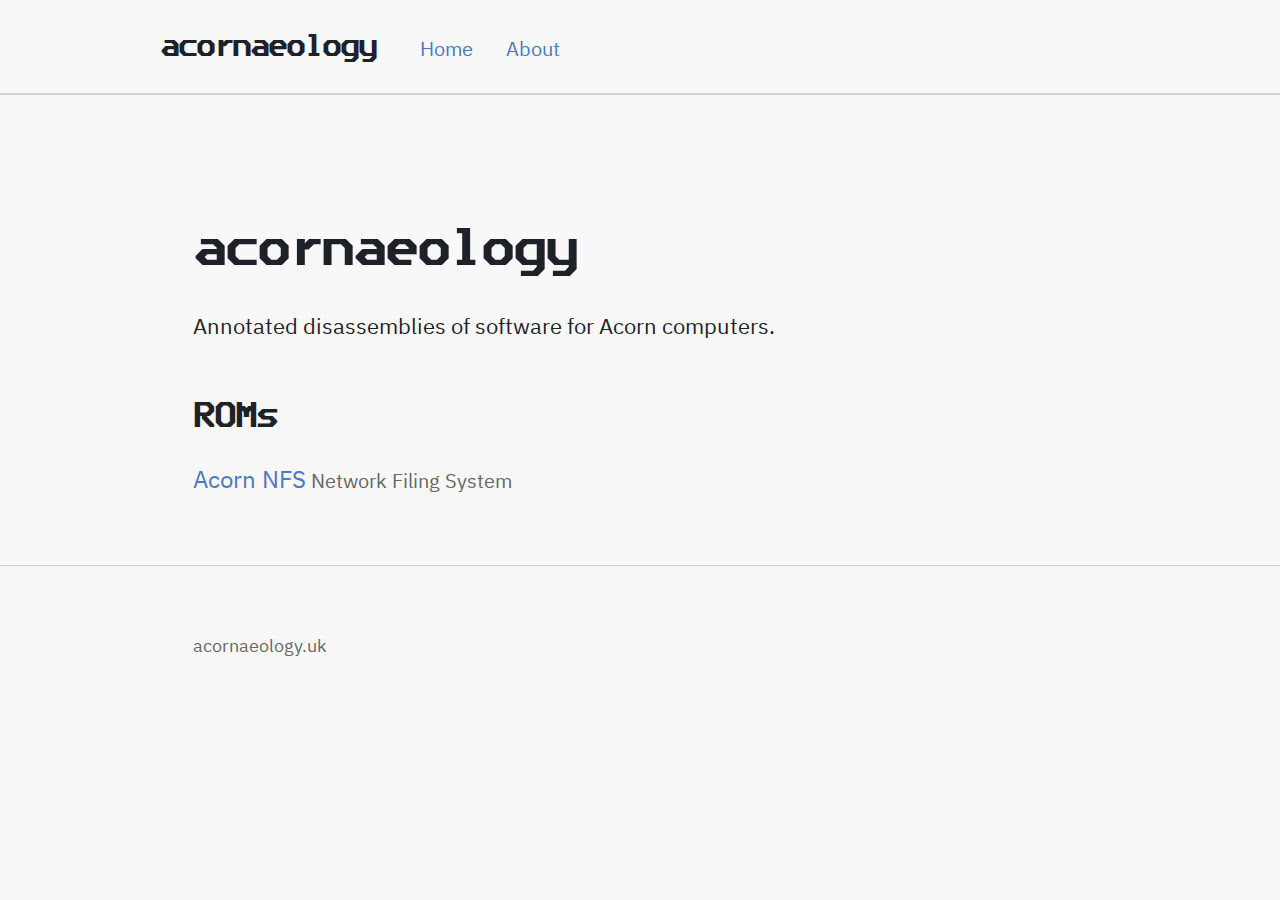
<file: output/index.html>
<!DOCTYPE html>
<html lang="en">
<head>
    <meta charset="utf-8">
    <meta name="viewport" content="width=device-width, initial-scale=1">
    <title>acornaeology — Acorn computer archaeology</title>
    <link rel="stylesheet" href="./css/style.css">
</head>
<body>
    <header class="site-header">
        <div class="container">
            <a href="./" class="site-title">acornaeology</a>
            <nav class="site-nav">
                <a href="./">Home</a>
                <a href="./about.html">About</a>
            </nav>
        </div>
    </header>

    <main class="container">
        
<h1>acornaeology</h1>
<p>Annotated disassemblies of software for Acorn computers.</p>

<h2>ROMs</h2>
<ul class="rom-list">
    <li>
        <a href="nfs/">Acorn NFS</a>
        <span class="version">Network Filing System</span>
    </li>
</ul>

    </main>

    <footer class="site-footer">
        <div class="container">
            acornaeology.uk
        </div>
    </footer>
</body>
</html>
</file>
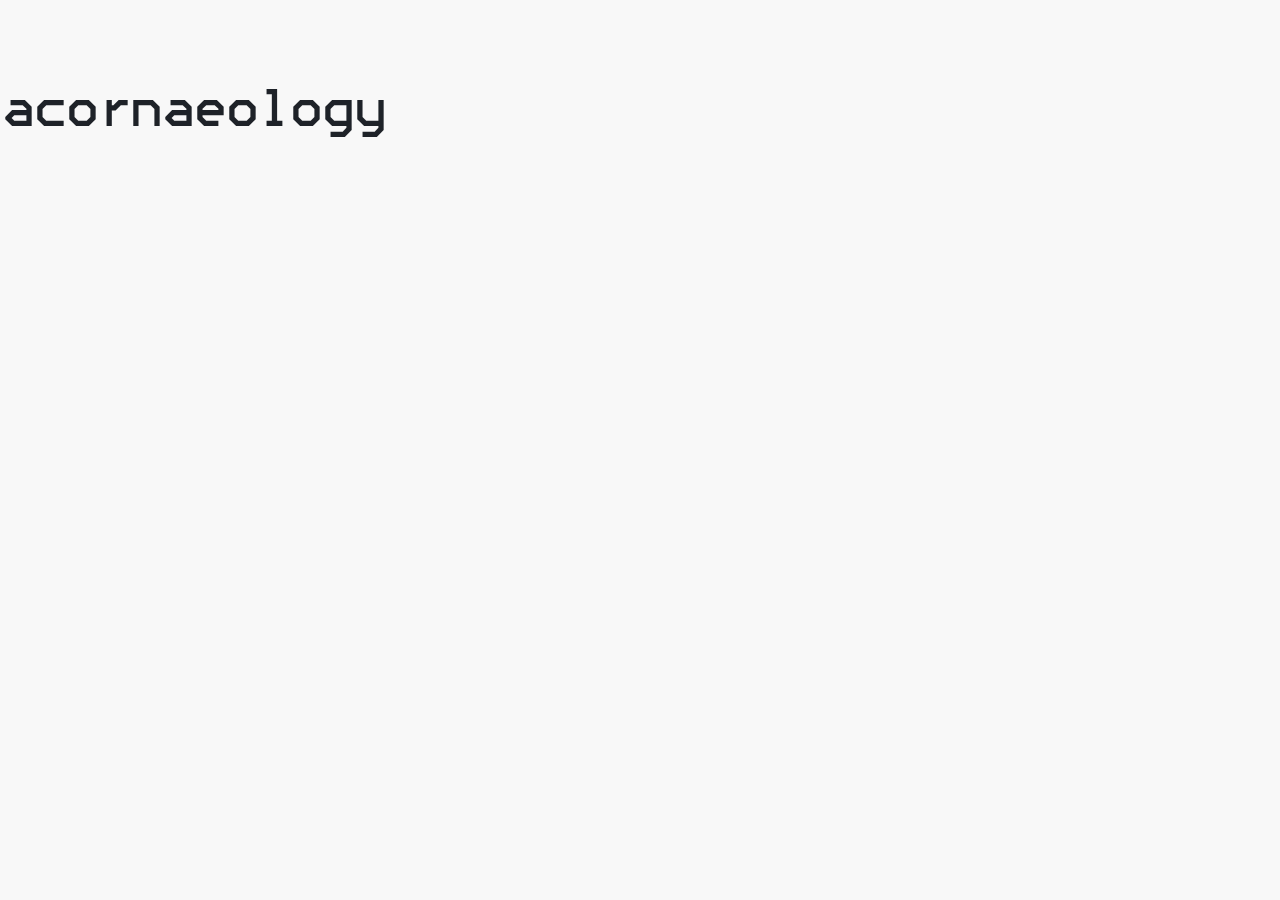
<file: site/index.html>
<!DOCTYPE html>
<html lang="en">
<head>
    <meta charset="utf-8">
    <meta name="viewport" content="width=device-width, initial-scale=1">
    <title>acornaeology</title>
    <link rel="stylesheet" href="css/style.css">
</head>
<body>
    <h1>acornaeology</h1>
</body>
</html>
</file>
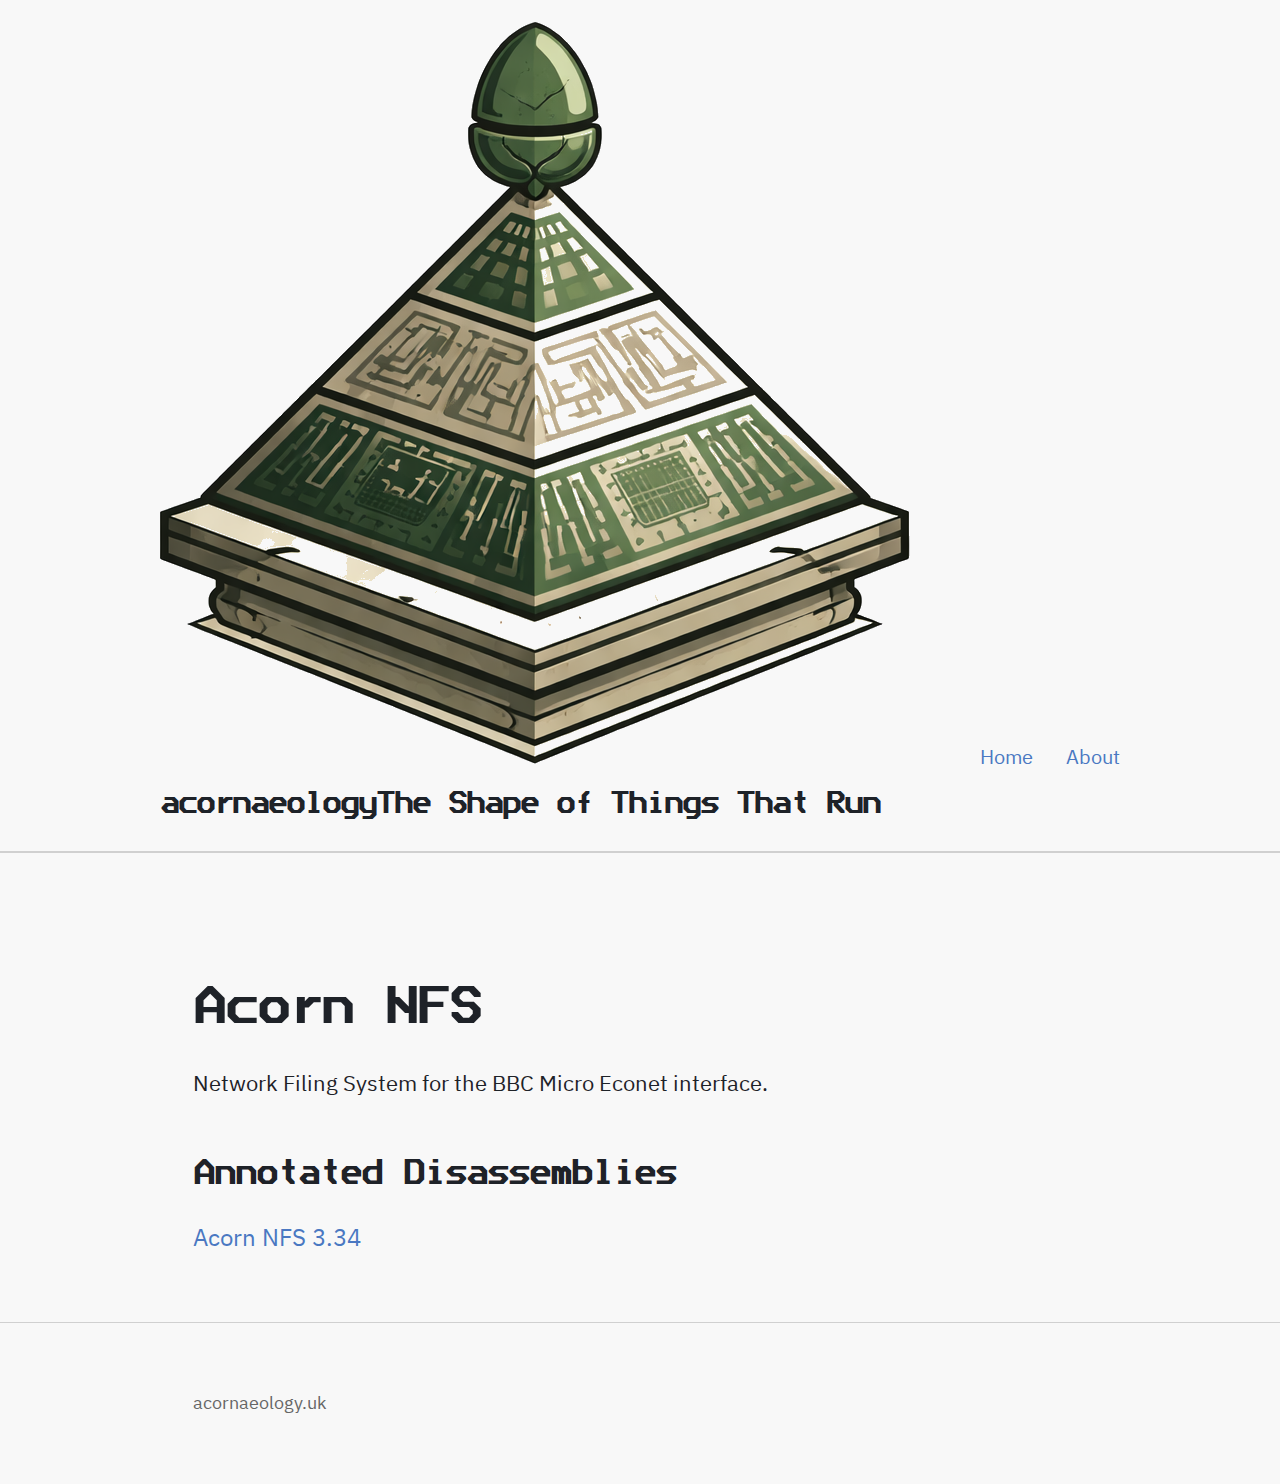
<file: output/acorn-nfs/index.html>
<!DOCTYPE html>
<html lang="en">
<head>
    <meta charset="utf-8">
    <meta name="viewport" content="width=device-width, initial-scale=1">
    <title>Acorn NFS — acornaeology</title>
    <meta name="description" content="Network Filing System for the BBC Micro Econet interface.">
    <meta property="og:title" content="Acorn NFS — acornaeology">
    <meta property="og:description" content="Network Filing System for the BBC Micro Econet interface.">
    <meta property="og:image" content="https://acornaeology.uk/images/logo.png">
    <meta property="og:url" content="https://acornaeology.uk/acorn-nfs/">
    <meta property="og:type" content="website">
    <meta property="og:site_name" content="acornaeology">
    <meta name="twitter:card" content="summary">
    <meta name="twitter:title" content="Acorn NFS — acornaeology">
    <meta name="twitter:description" content="Network Filing System for the BBC Micro Econet interface.">
    <meta name="twitter:image" content="https://acornaeology.uk/images/logo.png">
    <link rel="stylesheet" href="../css/style.css">
</head>
<body>
    <header class="site-header">
        <div class="container">
            <a href="../" class="site-title"><img src="../images/logo.png" alt="" class="site-logo"><span class="site-title-text">acornaeology<span class="site-tagline">The Shape of Things That Run</span></span></a>
            <nav class="site-nav">
                <a href="../">Home</a>
                <a href="../about.html">About</a>
            </nav>
        </div>
    </header>

    <main class="container">
        
<h1>Acorn NFS</h1>
<p>Network Filing System for the BBC Micro Econet interface.</p>

<h2>Annotated Disassemblies</h2>
<ul class="rom-list">

<li>
    <a href="3.34.html">Acorn NFS 3.34</a>
</li>

</ul>

    </main>

    <footer class="site-footer">
        <div class="container">
            acornaeology.uk
        </div>
    </footer>
</body>
</html>
</file>
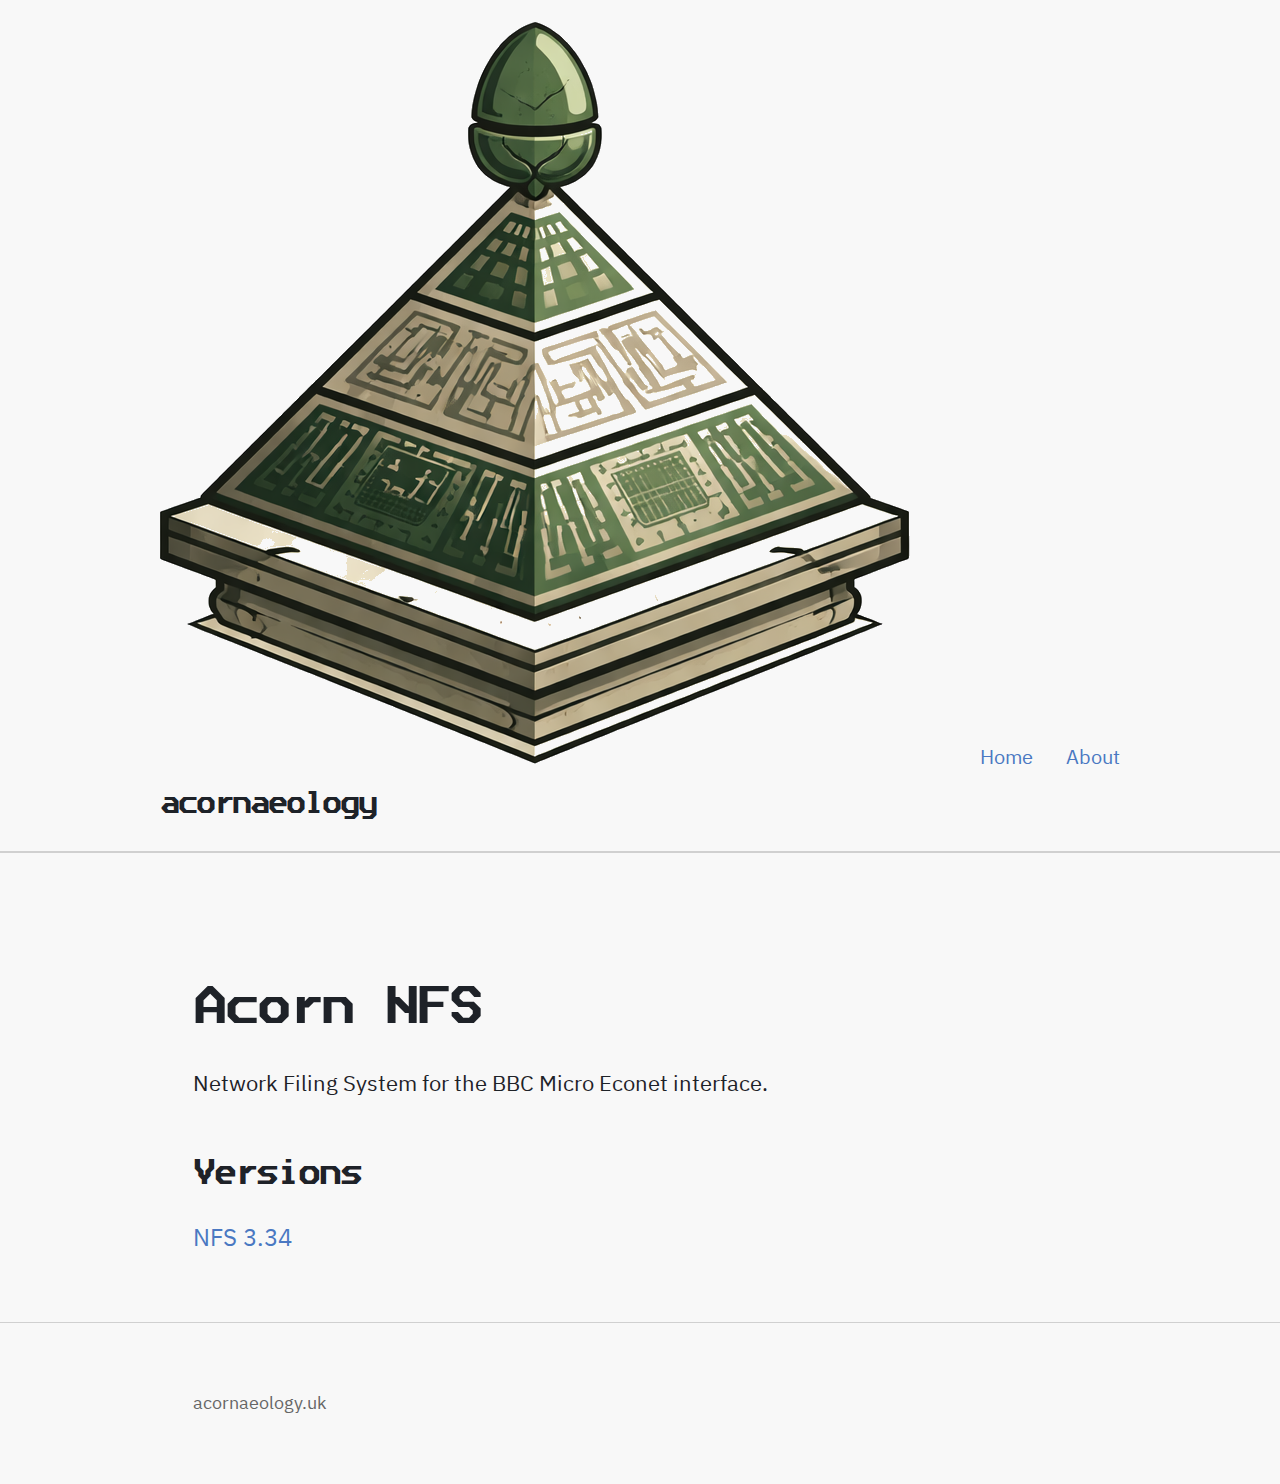
<file: output/nfs/index.html>
<!DOCTYPE html>
<html lang="en">
<head>
    <meta charset="utf-8">
    <meta name="viewport" content="width=device-width, initial-scale=1">
    <title>Acorn NFS — acornaeology</title>
    <link rel="stylesheet" href="../css/style.css">
</head>
<body>
    <header class="site-header">
        <div class="container">
            <a href="../" class="site-title"><img src="../images/logo.png" alt="" class="site-logo">acornaeology</a>
            <nav class="site-nav">
                <a href="../">Home</a>
                <a href="../about.html">About</a>
            </nav>
        </div>
    </header>

    <main class="container">
        
<h1>Acorn NFS</h1>
<p>Network Filing System for the BBC Micro Econet interface.</p>

<h2>Versions</h2>
<ul class="rom-list">

<li>
    <a href="3.34.html">NFS 3.34</a>
</li>

</ul>

    </main>

    <footer class="site-footer">
        <div class="container">
            acornaeology.uk
        </div>
    </footer>
</body>
</html>
</file>
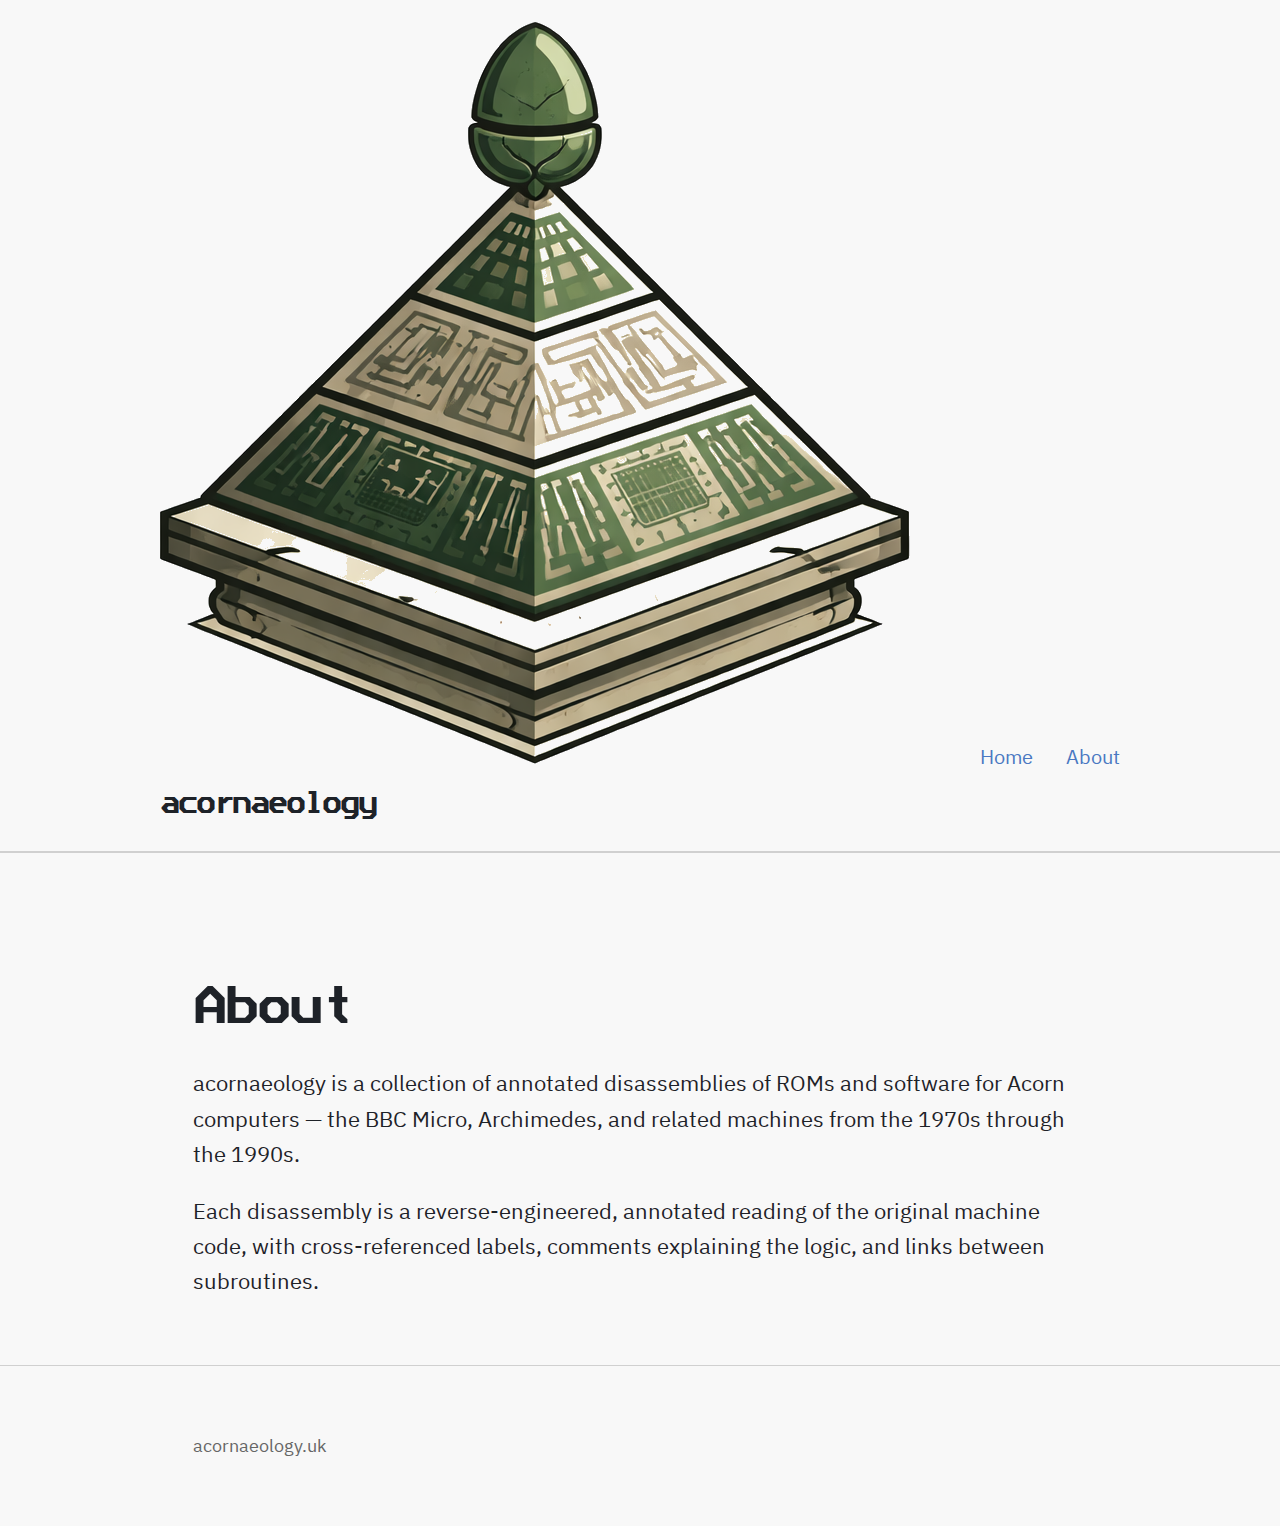
<file: output/about.html>
<!DOCTYPE html>
<html lang="en">
<head>
    <meta charset="utf-8">
    <meta name="viewport" content="width=device-width, initial-scale=1">
    <title>About — acornaeology</title>
    <link rel="stylesheet" href="./css/style.css">
</head>
<body>
    <header class="site-header">
        <div class="container">
            <a href="./" class="site-title"><img src="./images/logo.png" alt="" class="site-logo">acornaeology</a>
            <nav class="site-nav">
                <a href="./">Home</a>
                <a href="./about.html">About</a>
            </nav>
        </div>
    </header>

    <main class="container">
        
<h1>About</h1>
<p>acornaeology is a collection of annotated disassemblies of ROMs and
software for Acorn computers — the BBC Micro, Archimedes, and related
machines from the 1970s through the 1990s.</p>

<p>Each disassembly is a reverse-engineered, annotated reading of the
original machine code, with cross-referenced labels, comments explaining
the logic, and links between subroutines.</p>

    </main>

    <footer class="site-footer">
        <div class="container">
            acornaeology.uk
        </div>
    </footer>
</body>
</html>
</file>
<file: output/css/style.css>
/* acornaeology.uk */

@font-face {
    font-family: 'Bedstead';
    src: url('../fonts/bedstead.otf') format('opentype');
    font-weight: normal;
    font-style: normal;
    font-display: swap;
}

@font-face {
    font-family: 'Bedstead';
    src: url('../fonts/bedstead-bold.otf') format('opentype');
    font-weight: bold;
    font-style: normal;
    font-display: swap;
}

@font-face {
    font-family: 'IBM Plex Sans';
    src: url('../fonts/IBMPlexSans-Regular.woff2') format('woff2');
    font-weight: normal;
    font-style: normal;
    font-display: swap;
}

@font-face {
    font-family: 'IBM Plex Sans';
    src: url('../fonts/IBMPlexSans-Bold.woff2') format('woff2');
    font-weight: bold;
    font-style: normal;
    font-display: swap;
}

@font-face {
    font-family: 'IBM Plex Sans';
    src: url('../fonts/IBMPlexSans-Italic.woff2') format('woff2');
    font-weight: normal;
    font-style: italic;
    font-display: swap;
}

@font-face {
    font-family: 'IBM Plex Mono';
    src: url('../fonts/IBMPlexMono-Regular.woff2') format('woff2');
    font-weight: normal;
    font-style: normal;
    font-display: swap;
}

@font-face {
    font-family: 'IBM Plex Mono';
    src: url('../fonts/IBMPlexMono-Bold.woff2') format('woff2');
    font-weight: bold;
    font-style: normal;
    font-display: swap;
}

@font-face {
    font-family: 'IBM Plex Mono';
    src: url('../fonts/IBMPlexMono-Italic.woff2') format('woff2');
    font-weight: normal;
    font-style: italic;
    font-display: swap;
}

/* Light mode — "Retro Manual" */
:root {
    --bg: #F8F8F8;
    --text: #1E2228;
    --red: #C24B4B;
    --green: #4DAA4D;
    --blue: #4A78C2;
    --cyan: #3AA6A6;
    --magenta: #A84DA8;
    --yellow: #C7A645;
    --dim: #666666;
    --faint: #BBBBBB;
    --rule: #D0D0D0;
    --sidebar-bg: #F0F0F0;
    --link: #4A78C2;
    --link-visited: #A84DA8;
    --operand-link: #A84DA8;
}

/* Dark mode — "Soft Phosphor" */
@media (prefers-color-scheme: dark) {
    :root {
        --bg: #111214;
        --text: #E6E6E6;
        --red: #D65A5A;
        --green: #5FBF5F;
        --blue: #5F8FD6;
        --cyan: #4FBFBF;
        --magenta: #BF5FBF;
        --yellow: #D6B85A;
        --dim: #6A6A6A;
        --faint: #333338;
        --rule: #2A2A2E;
        --sidebar-bg: #1A1A1E;
        --link: #5F8FD6;
        --link-visited: #BF5FBF;
        --operand-link: #D6B85A;
    }
}

/* --- Reset & base --- */

html {
    font-size: 22px;
}

*, *::before, *::after {
    box-sizing: border-box;
}

body {
    font-family: 'IBM Plex Sans', sans-serif;
    font-size: 1rem;
    line-height: 1.6;
    background-color: var(--bg);
    color: var(--text);
    margin: 0;
    padding: 0;
}

/* --- Layout --- */

.container {
    max-width: 960px;
    margin: 0 auto;
    padding: 2rem 1.5rem;
}

/* Wider container for disassembly pages */
.page-disassembly .container {
    max-width: 1400px;
}

/* --- Disassembly two-column layout --- */

.disassembly-layout {
    display: flex;
    gap: 2rem;
    align-items: flex-start;
}

.subroutine-nav {
    position: sticky;
    top: 1rem;
    width: 240px;
    flex-shrink: 0;
    max-height: calc(100vh - 2rem);
    overflow-y: auto;
    font-size: 0.85rem;
    line-height: 1.4;
    background-color: var(--sidebar-bg);
    padding: 1rem;
    border-radius: 4px;
}

.subroutine-nav h2 {
    font-size: 1.1rem;
    margin-top: 0;
}

.subroutine-nav ul {
    list-style: none;
    padding: 0;
    margin: 0;
}

.subroutine-nav li {
    margin-bottom: 0.3em;
}

.subroutine-nav a:visited {
    color: var(--link);
}

.subroutine-nav .sub-title {
    display: block;
    color: var(--dim);
    font-size: 0.8rem;
}

.disassembly-layout .listing {
    flex: 1;
    min-width: 0;
}

@media (max-width: 900px) {
    .disassembly-layout {
        flex-direction: column;
    }

    .subroutine-nav {
        position: static;
        width: auto;
        max-height: none;
    }
}

/* --- Typography --- */

h1, h2, h3 {
    font-family: 'Bedstead', monospace;
    font-weight: bold;
    line-height: 1.2;
    margin-top: 1.5em;
    margin-bottom: 0.5em;
}

h1 { font-size: 2.4rem; }
h2 { font-size: 1.6rem; }
h3 { font-size: 1.2rem; }

p {
    margin: 0 0 1em 0;
}

a {
    color: var(--link);
    text-decoration: none;
}

a:visited {
    color: var(--link-visited);
}

a:hover {
    text-decoration: underline;
}

hr {
    border: none;
    border-top: 1px solid var(--rule);
    margin: 2rem 0;
}

/* --- Site header --- */

.site-header {
    border-bottom: 2px solid var(--rule);
    padding: 1rem 1.5rem;
}

.site-header .container {
    padding: 0;
    display: flex;
    align-items: baseline;
    gap: 2rem;
}

.site-title {
    font-family: 'Bedstead', monospace;
    font-size: 1.4rem;
    font-weight: bold;
    color: var(--text);
    text-decoration: none;
}

.site-title:visited {
    color: var(--text);
}

.site-nav {
    display: flex;
    gap: 1.5rem;
}

.site-nav a {
    font-size: 0.9rem;
}

/* --- Footer --- */

.site-footer {
    border-top: 1px solid var(--rule);
    padding: 1rem 1.5rem;
    font-size: 0.8rem;
    color: var(--dim);
}

/* --- Disassembly listings --- */

.listing {
    font-family: 'IBM Plex Mono', monospace;
    font-size: 18px;
    line-height: 1.4;
    overflow-x: auto;
    tab-size: 8;
}

.listing table {
    border-collapse: collapse;
    width: 100%;
}

.listing td {
    white-space: pre;
    vertical-align: top;
}

.listing tr:target td {
    background-color: var(--rule);
}

.listing tr[id] {
    scroll-margin-top: 40vh;
}

.listing .addr {
    color: var(--faint);
    user-select: none;
    padding-right: 1.5em;
    white-space: nowrap;
    text-align: right;
    vertical-align: top;
}

.listing .addr a {
    color: var(--faint);
    text-decoration: none;
}

.listing .addr a:hover {
    color: var(--dim);
}

.listing .label {
    color: var(--cyan);
    position: relative;
}

/* --- Come-from reference popups --- */

.listing .ref-badge {
    display: inline-block;
    margin-left: 0.5em;
    padding: 0 0.4em;
    font-family: 'IBM Plex Sans', sans-serif;
    font-size: 0.7em;
    line-height: 1.6;
    color: var(--dim);
    background: var(--sidebar-bg);
    border: 1px solid var(--rule);
    border-radius: 3px;
    cursor: pointer;
    vertical-align: middle;
}

.listing .ref-popup {
    display: none;
    position: absolute;
    left: 0;
    top: 100%;
    margin-top: 0.2em;
    padding: 0.4em 0;
    min-width: 12em;
    font-family: 'IBM Plex Mono', monospace;
    font-size: 0.85em;
    white-space: nowrap;
    background: var(--sidebar-bg);
    border: 1px solid var(--rule);
    border-radius: 4px;
    box-shadow: 0 2px 8px rgba(0, 0, 0, 0.25);
    z-index: 20;
}

.listing .ref-popup a {
    display: block;
    padding: 0.15em 0.75em;
    color: var(--text);
    text-decoration: none;
}

.listing .ref-popup a:visited {
    color: var(--text);
}

.listing .ref-popup a:hover {
    background: var(--rule);
}

.listing .label:hover .ref-popup {
    display: block;
}

.listing .opcode {
    color: var(--blue);
}

.listing .operand {
    color: var(--text);
}

.listing .operand a {
    color: var(--operand-link);
    text-decoration: none;
    border-bottom: 1px dotted var(--dim);
}

.listing .operand a:visited {
    color: var(--operand-link);
}

.listing .operand a:hover {
    border-bottom-style: solid;
}

.listing .operand .ext-label {
    color: var(--text);
}

.listing .comment {
    color: var(--green);
}

.listing .directive {
    color: var(--magenta);
}

.listing .string {
    color: var(--yellow);
}

/* --- Tooltips --- */

.listing [data-tip] {
    position: relative;
}

.listing .imm {
    cursor: help;
}

.listing [data-tip]::after {
    content: attr(data-tip);
    display: none;
    position: absolute;
    left: 0;
    top: 100%;
    margin-top: 0.3em;
    padding: 0.4em 0.6em;
    font-size: 1rem;
    white-space: nowrap;
    color: var(--text);
    background: var(--sidebar-bg);
    border: 1px solid var(--rule);
    border-radius: 4px;
    box-shadow: 0 2px 8px rgba(0, 0, 0, 0.25);
    z-index: 10;
    pointer-events: none;
}

.listing [data-tip]:hover::after {
    display: block;
}

.listing .hex {
    color: var(--dim);
    user-select: none;
    padding-left: 2em;
    white-space: nowrap;
    vertical-align: top;
}

/* --- Subroutine headers --- */

.sub-header {
    font-family: 'IBM Plex Sans', sans-serif;
    white-space: normal;
    word-wrap: break-word;
    overflow-wrap: break-word;
    max-width: 60ch;
    border-top: 2px solid var(--rule);
    padding: 1.5rem 0 1rem 0;
    margin: 1rem 0 0.5rem 0;
}

.sub-header h3 {
    font-family: 'Bedstead', monospace;
    font-size: 1.2rem;
    margin: 0 0 0.5rem 0;
    color: var(--cyan);
}

.sub-desc {
    font-size: 0.8rem;
    line-height: 1.5;
    color: var(--text);
}

.sub-desc p {
    margin: 0 0 0.5em 0;
}

.sub-desc pre.sub-detail {
    font-family: 'IBM Plex Mono', monospace;
    font-size: 0.75rem;
    line-height: 1.4;
    color: var(--dim);
    margin: 0 0 0.5em 0;
    padding: 0.5em 0.75em;
    background: var(--sidebar-bg);
    border-radius: 3px;
    overflow-x: auto;
    white-space: pre;
}

.sub-registers {
    margin-top: 0.5rem;
    font-size: 0.75rem;
}

.sub-registers table {
    border-collapse: collapse;
}

.sub-registers th {
    font-family: 'Bedstead', monospace;
    font-size: 0.85rem;
    font-weight: normal;
    color: var(--dim);
    text-align: left;
    vertical-align: top;
    padding: 0 0.75rem 0 0;
}

.sub-registers td:first-of-type {
    font-family: 'IBM Plex Mono', monospace;
    font-weight: bold;
    color: var(--blue);
    padding-right: 0.75rem;
    white-space: nowrap;
}

.sub-registers td:last-of-type {
    color: var(--dim);
}

/* --- Index cards --- */

.rom-list {
    list-style: none;
    padding: 0;
}

.rom-list li {
    margin-bottom: 1rem;
}

.rom-list a {
    font-size: 1.1rem;
}

.rom-list .version {
    color: var(--dim);
    font-size: 0.9rem;
}
</file>
<file: site/css/style.css>
/* acornaeology.uk */

@font-face {
    font-family: 'Bedstead';
    src: url('../fonts/bedstead.otf') format('opentype');
    font-weight: normal;
    font-style: normal;
    font-display: swap;
}

@font-face {
    font-family: 'IBM Plex Sans';
    src: url('../fonts/IBMPlexSans-Regular.woff2') format('woff2');
    font-weight: normal;
    font-style: normal;
    font-display: swap;
}

@font-face {
    font-family: 'IBM Plex Sans';
    src: url('../fonts/IBMPlexSans-Bold.woff2') format('woff2');
    font-weight: bold;
    font-style: normal;
    font-display: swap;
}

@font-face {
    font-family: 'IBM Plex Sans';
    src: url('../fonts/IBMPlexSans-Italic.woff2') format('woff2');
    font-weight: normal;
    font-style: italic;
    font-display: swap;
}

@font-face {
    font-family: 'IBM Plex Mono';
    src: url('../fonts/IBMPlexMono-Regular.woff2') format('woff2');
    font-weight: normal;
    font-style: normal;
    font-display: swap;
}

@font-face {
    font-family: 'IBM Plex Mono';
    src: url('../fonts/IBMPlexMono-Bold.woff2') format('woff2');
    font-weight: bold;
    font-style: normal;
    font-display: swap;
}

@font-face {
    font-family: 'IBM Plex Mono';
    src: url('../fonts/IBMPlexMono-Italic.woff2') format('woff2');
    font-weight: normal;
    font-style: italic;
    font-display: swap;
}

/* Light mode — "Retro Manual" */
:root {
    --bg: #F8F8F8;
    --text: #1E2228;
    --red: #C24B4B;
    --green: #4DAA4D;
    --blue: #4A78C2;
    --cyan: #3AA6A6;
    --magenta: #A84DA8;
    --yellow: #C7A645;
    --dim: #666666;
    --faint: #BBBBBB;
    --rule: #D0D0D0;
    --sidebar-bg: #F0F0F0;
    --link: #4A78C2;
    --link-visited: #A84DA8;
    --operand-link: #A84DA8;
}

/* Dark mode — "Soft Phosphor" */
@media (prefers-color-scheme: dark) {
    :root {
        --bg: #111214;
        --text: #E6E6E6;
        --red: #D65A5A;
        --green: #5FBF5F;
        --blue: #5F8FD6;
        --cyan: #4FBFBF;
        --magenta: #BF5FBF;
        --yellow: #D6B85A;
        --dim: #6A6A6A;
        --faint: #333338;
        --rule: #2A2A2E;
        --sidebar-bg: #1A1A1E;
        --link: #5F8FD6;
        --link-visited: #BF5FBF;
        --operand-link: #D6B85A;
    }
}

/* --- Reset & base --- */

html {
    font-size: 22px;
}

*, *::before, *::after {
    box-sizing: border-box;
}

body {
    font-family: 'IBM Plex Sans', sans-serif;
    font-size: 1rem;
    line-height: 1.6;
    background-color: var(--bg);
    color: var(--text);
    margin: 0;
    padding: 0;
    -webkit-text-size-adjust: 100%;
}

@media (max-width: 900px) {
    body {
        overflow-x: hidden;
    }
}

/* --- Layout --- */

.container {
    max-width: 960px;
    margin: 0 auto;
    padding: 2rem 1.5rem;
}

/* No width cap on disassembly pages — use the full viewport */
.page-disassembly .container {
    max-width: none;
}

/* --- Disassembly two-column layout --- */

.disassembly-layout {
    display: flex;
    gap: 2rem;
    align-items: flex-start;
}

.subroutine-nav {
    position: sticky;
    top: 1rem;
    width: 240px;
    flex-shrink: 0;
    max-height: calc(100vh - 2rem);
    overflow-y: auto;
    font-size: 0.85rem;
    line-height: 1.4;
    background-color: var(--sidebar-bg);
    padding: 1rem;
    border-radius: 4px;
}

.subroutine-nav summary {
    font-size: 1.1rem;
    font-weight: bold;
    margin-top: 0;
    list-style: none;
    pointer-events: none;
    cursor: default;
}

.subroutine-nav summary::marker,
.subroutine-nav summary::-webkit-details-marker {
    display: none;
}

.subroutine-nav details > ul {
    display: block;
}

/* Chrome 131+ hides <details> content via ::details-content pseudo */
.subroutine-nav details::details-content {
    content-visibility: visible;
    display: block;
}

.subroutine-nav ul {
    list-style: none;
    padding: 0;
    margin: 0;
}

.subroutine-nav li {
    margin-bottom: 0.3em;
}

.subroutine-nav a:visited {
    color: var(--link);
}

.subroutine-nav .sub-title {
    display: block;
    color: var(--dim);
    font-size: 0.8rem;
}

.disassembly-layout .listing {
    flex: 1;
    min-width: 0;
}

@media (max-width: 900px) {
    .disassembly-layout {
        flex-direction: column;
    }

    .subroutine-nav {
        position: static;
        width: auto;
        max-height: none;
    }

    .subroutine-nav summary {
        font-family: 'Bedstead', monospace;
        font-size: 1.1rem;
        font-weight: normal;
        cursor: pointer;
        padding: 0.3em 0;
        list-style: none;
        pointer-events: auto;
    }

    .subroutine-nav summary::marker,
    .subroutine-nav summary::-webkit-details-marker {
        display: none;
    }

    .subroutine-nav summary::before {
        content: "\25B6  ";
        font-size: 0.7em;
        vertical-align: middle;
    }

    .subroutine-nav details[open] > summary::before {
        content: "\25BC  ";
    }

    .subroutine-nav details > ul {
        display: none;
    }

    .subroutine-nav details[open] > ul {
        display: block;
    }

    .subroutine-nav details::details-content {
        content-visibility: hidden;
    }

    .subroutine-nav details[open]::details-content {
        content-visibility: visible;
        display: block;
    }
}

/* --- Typography --- */

h1, h2, h3 {
    font-family: 'Bedstead', monospace;
    font-weight: normal;
    line-height: 1.2;
    margin-top: 1.5em;
    margin-bottom: 0.5em;
}

h1 { font-size: 2.4rem; }
h2 { font-size: 1.6rem; }
h3 { font-size: 1.2rem; }

p {
    margin: 0 0 1em 0;
}

a {
    color: var(--link);
    text-decoration: none;
}

a:visited {
    color: var(--link-visited);
}

a:hover {
    text-decoration: underline;
}

.rom-links {
    font-size: 0.85rem;
    color: var(--dim);
    list-style: none;
    padding: 0;
    margin: 0.5rem 0;
}

.rom-links li {
    margin: 0.3rem 0;
}

.analysis-note {
    margin: 0.2rem 0 0.8rem 1.8rem;
    color: var(--dim);
}

.link-icon {
    width: 1.5em;
    height: 1.5em;
    vertical-align: -0.3em;
    margin-right: 0.3em;
}

hr {
    border: none;
    border-top: 1px solid var(--rule);
    margin: 2rem 0;
}

/* --- Site header --- */

.site-header {
    border-bottom: 2px solid var(--rule);
    padding: 1rem 1.5rem;
}

.site-header .container {
    padding: 0;
    display: flex;
    align-items: center;
    gap: 2rem;
}

.site-title {
    font-family: 'Bedstead', monospace;
    font-size: 1.4rem;
    font-weight: normal;
    color: var(--text);
    text-decoration: none;
    display: flex;
    align-items: center;
    gap: 0.4rem;
}

.site-logo {
    height: 5.5rem;
    width: auto;
}

.site-title:visited {
    color: var(--text);
}

.site-title-text {
    display: flex;
    flex-direction: column;
    align-items: center;
}

.site-tagline {
    font-family: 'IBM Plex Sans', sans-serif;
    font-size: 0.65rem;
    font-weight: normal;
    color: var(--dim);
}

.site-nav {
    display: flex;
    gap: 1.5rem;
}

.site-nav a {
    font-size: 0.9rem;
}

@media (max-width: 900px) {
    .site-header .container {
        flex-wrap: wrap;
    }
}

/* --- Footer --- */

.site-footer {
    border-top: 1px solid var(--rule);
    padding: 1rem 1.5rem;
    font-size: 0.8rem;
    color: var(--dim);
}

/* --- Disassembly listings --- */

.listing {
    font-family: 'IBM Plex Mono', monospace;
    font-size: 18px;
    line-height: 1.4;
    overflow-x: auto;
    tab-size: 8;
}

@media (min-width: 901px) {
    .listing {
        font-size: min(18px, calc((100vw - 3rem - 240px - 2rem) / 42.3));
    }
}

@media (max-width: 900px) {
    .listing {
        font-size: min(18px, calc((100vw - 3rem) / 42.3));
    }
}

.listing table {
    border-collapse: collapse;
    width: 100%;
}

.listing td {
    white-space: pre;
    vertical-align: top;
}

.listing tr:target td {
    background-color: var(--rule);
}

.listing tr[id] {
    scroll-margin-top: 40vh;
}

.listing .addr {
    width: 4ch;
    color: var(--faint);
    user-select: none;
    padding-right: 1.5em;
    white-space: nowrap;
    text-align: left;
    vertical-align: top;
    position: relative;
}

.listing .addr a {
    color: var(--faint);
    text-decoration: none;
}

.listing .addr a:hover {
    color: var(--dim);
    text-decoration: underline;
}

.listing .addr-header th {
    color: var(--dim);
    font-size: 0.75em;
    font-weight: normal;
    text-align: left;
    padding-right: 1.5em;
    padding-bottom: 0.3em;
    user-select: none;
}

.listing .runtime-addr {
    width: 4ch;
    color: var(--faint);
    user-select: none;
    padding-right: 1.5em;
    white-space: nowrap;
    text-align: left;
    vertical-align: top;
    position: relative;
}

.listing .runtime-addr a {
    color: var(--faint);
    text-decoration: none;
}

.listing .runtime-addr a:hover {
    color: var(--dim);
    text-decoration: underline;
}

.listing .copy-link {
    position: absolute;
    left: 6.9ch;
    top: 0.6em;
    width: 1.2em;
    height: 1.2em;
    padding: 0;
    border: none;
    background: none;
    cursor: pointer;
    color: var(--faint);
    line-height: 1;
}

.listing .copy-link:hover {
    color: var(--text);
}

.listing .copy-link svg {
    width: 100%;
    height: 100%;
    display: block;
}

.copy-toast {
    position: fixed;
    top: 1rem;
    left: 50%;
    transform: translateX(-50%);
    padding: 0.5em 1.2em;
    font-family: 'IBM Plex Sans', sans-serif;
    font-size: 0.85rem;
    color: var(--text);
    background: var(--sidebar-bg);
    border: 1px solid var(--rule);
    border-radius: 4px;
    box-shadow: 0 2px 8px rgba(0, 0, 0, 0.25);
    z-index: 100;
    opacity: 0;
    transition: opacity 0.3s;
    pointer-events: none;
}

.copy-toast.visible {
    opacity: 1;
}

.back-to-top {
    position: fixed;
    bottom: 2rem;
    right: 2rem;
    width: 2.5rem;
    height: 2.5rem;
    padding: 0;
    border: 1px solid var(--rule);
    border-radius: 50%;
    background: var(--sidebar-bg);
    color: var(--dim);
    cursor: pointer;
    box-shadow: 0 2px 8px rgba(0, 0, 0, 0.15);
    opacity: 0;
    pointer-events: none;
    transition: opacity 0.3s;
    z-index: 50;
}

.back-to-top.visible {
    opacity: 1;
    pointer-events: auto;
}

.back-to-top:hover {
    color: var(--text);
    border-color: var(--dim);
}

.back-to-top svg {
    width: 1.2rem;
    height: 1.2rem;
    display: block;
    margin: auto;
}

@media (max-width: 900px) {
    .back-to-top {
        bottom: 1rem;
        right: 1rem;
        width: 2.2rem;
        height: 2.2rem;
    }
}

.listing .label {
    color: var(--operand-link);
    font-weight: bold;
    position: relative;
}

/* --- Come-from reference popups --- */

.listing .ref-badge {
    display: inline-block;
    margin-left: 0.5em;
    padding: 0 0.4em;
    font-family: 'IBM Plex Sans', sans-serif;
    font-size: 0.7em;
    line-height: 1.6;
    color: var(--dim);
    background: var(--sidebar-bg);
    border: 1px solid var(--rule);
    border-radius: 3px;
    cursor: pointer;
    vertical-align: middle;
}

.listing .ref-popup {
    display: none;
    position: absolute;
    left: 0;
    top: 100%;
    padding: 0.4em 0;
    min-width: 12em;
    font-family: 'IBM Plex Mono', monospace;
    font-size: 0.85em;
    white-space: nowrap;
    background: var(--sidebar-bg);
    border: 1px solid var(--rule);
    border-radius: 4px;
    box-shadow: 0 2px 8px rgba(0, 0, 0, 0.25);
    z-index: 20;
}

.listing .ref-popup::before {
    content: "";
    position: absolute;
    left: 0;
    right: 0;
    top: -0.5em;
    height: 0.5em;
}

.listing .ref-popup a {
    display: block;
    padding: 0.15em 0.75em;
    color: var(--text);
    text-decoration: none;
}

.listing .ref-popup a:visited {
    color: var(--text);
}

.listing .ref-popup a:hover {
    background: var(--rule);
}

.listing .label:hover .ref-popup {
    display: block;
}

.listing .opcode {
    color: var(--blue);
}

.listing .operand {
    color: var(--text);
}

.listing .operand a {
    color: var(--operand-link);
    text-decoration: none;
    border-bottom: 1px dotted var(--dim);
}

.listing .operand a:visited {
    color: var(--operand-link);
}

.listing .operand a:hover {
    border-bottom-style: solid;
}

.listing .operand .ext-label {
    color: var(--text);
}

/* Cross-window links paint in cyan: the listing page uses them to
   reach the memory-map window (`.mm-link`), and the memory-map
   page uses them to reach the listing window (`.listing-link`).
   Same shape as a jump-label link (dotted underline, solid on
   hover), a distinct colour from jump-label references so readers
   can tell at a glance which links will surface the partner window
   when clicked. */
.listing .operand a.mm-link,
.listing .comment a.mm-link,
.memory-map a.listing-link {
    color: var(--cyan);
    text-decoration: none;
    border-bottom: 1px dotted var(--dim);
}

.listing .operand a.mm-link:visited,
.listing .comment a.mm-link:visited,
.memory-map a.listing-link:visited {
    color: var(--cyan);
}

.listing .operand a.mm-link:hover,
.listing .comment a.mm-link:hover,
.memory-map a.listing-link:hover {
    border-bottom-style: solid;
}

.listing .comment {
    color: var(--green);
}

.listing .comment a {
    color: var(--green);
    border-bottom: 1px dotted var(--dim);
    text-decoration: none;
}

.listing .comment a:visited {
    color: var(--green);
}

.listing .comment a:hover {
    border-bottom-style: solid;
}

.listing .fall-through {
    font-family: 'IBM Plex Sans', sans-serif;
    font-style: italic;
    color: var(--dim);
    font-size: 1.02em;
    display: inline-block;
    padding-top: 0.4em;
}

.listing .directive {
    color: var(--magenta);
}

.listing .string {
    color: var(--yellow);
}

/* --- Tooltips --- */

.listing [data-tip] {
    position: relative;
}

.listing .imm {
    cursor: help;
}

.listing [data-tip]::after {
    content: attr(data-tip);
    display: none;
    position: absolute;
    left: 0;
    top: 100%;
    margin-top: 0.3em;
    padding: 0.4em 0.6em;
    font-size: 1rem;
    white-space: nowrap;
    color: var(--text);
    background: var(--sidebar-bg);
    border: 1px solid var(--rule);
    border-radius: 4px;
    box-shadow: 0 2px 8px rgba(0, 0, 0, 0.25);
    z-index: 10;
    pointer-events: none;
}

.listing [data-tip]:hover::after {
    display: block;
}

/* --- Subroutine headers --- */

.sub-header {
    font-family: 'IBM Plex Sans', sans-serif;
    white-space: normal;
    word-wrap: break-word;
    overflow-wrap: break-word;
    max-width: 60ch;
    border-top: 2px solid var(--rule);
    padding: 1.5rem 0 1rem 0;
    margin: 1rem 0 0.5rem 0;
}

.sub-header h3 {
    font-family: 'Bedstead', monospace;
    font-size: 1.2rem;
    margin: 0 0 0.5rem 0;
    color: var(--cyan);
}

.sub-desc {
    font-size: 0.8rem;
    line-height: 1.5;
    color: var(--text);
}

.sub-desc p {
    margin: 0 0 0.5em 0;
}

.sub-desc pre.sub-detail {
    font-family: 'IBM Plex Mono', monospace;
    font-size: 0.75rem;
    line-height: 1.4;
    color: var(--dim);
    margin: 0 0 0.5em 0;
    padding: 0.5em 0.75em;
    background: var(--sidebar-bg);
    border-radius: 3px;
    overflow-x: auto;
    white-space: pre;
}

/* Markdown tables inside subroutine descriptions. Thin grey rules
   between columns and under the header; no outer border, no row
   separators -- subtle enough to stay out of the way but enough
   to anchor the eye in a wide dispatch/field table.
   Constrained to the same 60ch max as the surrounding prose, with
   per-cell wrapping so long "notes" columns don't blow the layout
   horizontally. */
.sub-desc table {
    border-collapse: collapse;
    margin: 0.5em 0 0.75em 0;
    font-size: 0.8rem;
    width: 100%;
    max-width: 100%;
    table-layout: auto;
}

.sub-desc th,
.sub-desc td {
    padding: 0.2em 0.7em;
    text-align: left;
    border-left: 1px solid var(--rule);
    vertical-align: top;
    /* Override `.listing td { white-space: pre }`, which otherwise
       propagates into these inner Markdown tables and prevents any
       cell from wrapping. */
    white-space: normal;
    overflow-wrap: break-word;
    word-wrap: break-word;
}

.sub-desc th:first-child,
.sub-desc td:first-child {
    border-left: none;
    padding-left: 0;
}

.sub-desc th {
    font-weight: bold;
    border-bottom: 1px solid var(--rule);
}

.sub-registers {
    margin-top: 0.5rem;
    font-size: 0.75rem;
}

.sub-registers table {
    border-collapse: collapse;
}

.sub-registers th {
    font-family: 'Bedstead', monospace;
    font-size: 0.85rem;
    font-weight: normal;
    color: var(--dim);
    text-align: left;
    vertical-align: top;
    padding: 0 0.75rem 0 0;
}

.sub-registers td:first-of-type {
    font-family: 'IBM Plex Mono', monospace;
    font-weight: bold;
    color: var(--blue);
    padding-right: 0.75rem;
    white-space: nowrap;
}

.sub-registers td:last-of-type {
    color: var(--dim);
}

@media (max-width: 900px) {
    .sub-header {
        max-width: calc(100vw - 3rem);
    }

    .sub-registers {
        max-width: calc(100vw - 3rem);
        overflow-x: auto;
    }
}

/* --- Version table --- */

.version-table {
    border-collapse: collapse;
    margin: 1rem 0;
}

.version-table th {
    text-align: left;
    padding: 0.4em 1.5em 0.4em 0;
    border-bottom: 2px solid var(--rule);
    font-size: 0.85rem;
    color: var(--dim);
}

.version-table td {
    padding: 0.5em 1.5em 0.5em 0;
    border-bottom: 1px solid var(--rule);
    vertical-align: top;
}


/* --- Doc pages --- */

.doc-back,
.version-back {
    font-size: 0.9rem;
    margin-bottom: 1.5rem;
}

.doc-back a,
.version-back a {
    color: var(--dim);
}

.doc-back a:hover,
.version-back a:hover {
    color: var(--link);
}

.updated-date {
    font-size: 0.75rem;
    color: var(--dim);
    margin: -0.3em 0 0.5em;
}

.doc-content {
    line-height: 1.7;
}

.doc-content h1 {
    display: none;
}

.doc-content h2 {
    margin-top: 2rem;
}

.doc-content h3 {
    margin-top: 1.5rem;
}

.doc-content table {
    border-collapse: collapse;
    margin: 1rem 0;
    font-size: 0.9rem;
}

.doc-content th,
.doc-content td {
    border: 1px solid var(--rule);
    padding: 0.4em 0.8em;
    text-align: left;
}

.doc-content th {
    background-color: var(--sidebar-bg);
    font-weight: bold;
}

.doc-content code {
    font-family: 'IBM Plex Mono', monospace;
    font-size: 0.85em;
    padding: 0.15em 0.3em;
    background-color: var(--sidebar-bg);
    border-radius: 3px;
}

.doc-content pre {
    font-family: 'IBM Plex Mono', monospace;
    font-size: 0.85rem;
    line-height: 1.4;
    padding: 1em;
    background-color: var(--sidebar-bg);
    border-radius: 4px;
    overflow-x: auto;
    margin: 1rem 0;
}

.doc-content pre code {
    padding: 0;
    background: none;
}

.doc-content ul,
.doc-content ol {
    padding-left: 1.5em;
    margin: 0.5em 0;
}

.doc-content li {
    margin-bottom: 0.3em;
}

/* --- Glossary page --- */

.glossary-preamble {
    margin-bottom: 1.5rem;
    line-height: 1.7;
}

.glossary-toc {
    margin: 1rem 0 2rem;
}

.glossary-toc ul {
    list-style: none;
    padding: 0;
    display: flex;
    flex-wrap: wrap;
    gap: 0.5em 1.5em;
}

.glossary-toc a {
    font-size: 0.9rem;
}

.glossary-list {
    margin: 0 0 2rem;
}

.glossary-entry {
    scroll-margin-top: 2rem;
}

.glossary-list dt {
    margin-top: 1.2rem;
    font-family: 'IBM Plex Mono', monospace;
    font-size: 1rem;
    line-height: 1.4;
}

.glossary-entry:first-child dt {
    margin-top: 0;
}

.glossary-term {
    font-weight: bold;
    color: var(--cyan);
}

.glossary-expansion {
    font-weight: normal;
    color: var(--dim);
    margin-left: 0.3em;
}

.glossary-list dd {
    margin: 0.3rem 0 0 0;
    font-size: 0.9rem;
    line-height: 1.6;
    color: var(--text);
    max-width: 60ch;
}

.glossary-extended {
    margin-top: 0.5rem;
    color: var(--dim);
}

.glossary-list dd code {
    font-family: 'IBM Plex Mono', monospace;
    font-size: 0.85em;
    padding: 0.15em 0.3em;
    background-color: var(--sidebar-bg);
    border-radius: 3px;
}

/* --- Glossary references in doc pages --- */

.glossary-ref {
    color: var(--link);
    text-decoration: none;
    border-bottom: 1px dotted var(--dim);
    position: relative;
}

.glossary-ref:visited {
    color: var(--link-visited);
}

.glossary-ref:hover {
    border-bottom-style: solid;
}

.glossary-ref[data-tip]::after {
    content: attr(data-tip);
    display: none;
    position: absolute;
    left: 0;
    top: 100%;
    margin-top: 0.3em;
    padding: 0.5em 0.75em;
    font-family: 'IBM Plex Sans', sans-serif;
    font-size: 0.85rem;
    font-weight: normal;
    line-height: 1.4;
    white-space: normal;
    width: 25em;
    color: var(--text);
    background: var(--sidebar-bg);
    border: 1px solid var(--rule);
    border-radius: 4px;
    box-shadow: 0 2px 8px rgba(0, 0, 0, 0.25);
    z-index: 10;
    pointer-events: none;
}

.glossary-ref[data-tip]:hover::after {
    display: block;
}

/* 404 page — Mode 7 screen */

.mode7-screen {
    background: #000;
    color: #fff;
    font-family: 'Bedstead', monospace;
    font-size: 1.25rem;
    line-height: 1.2;
    width: 40ch;
    min-height: 16lh;
    overflow-wrap: break-word;
    border: 2ch solid #000;
    margin: 2rem 0;
    white-space: pre-wrap;
}

.mode7-nav {
    margin-top: 0;
}

/* Memory-map page — per-group table of RAM workspace / buffers / MMIO
   entries. Mirrors the `.sub-desc` table borders (subtle column rules,
   header underline) but at full document width and larger type. */

.memory-map-toc ul {
    list-style: none;
    padding: 0;
    margin: 0.5em 0 1.5em 0;
    display: flex;
    flex-wrap: wrap;
    gap: 0.5em 1.25em;
}

.memory-map {
    border-collapse: collapse;
    margin: 0.25em 0 2rem 0;
    font-size: 0.9rem;
    width: 100%;
    table-layout: auto;
}

.memory-map th,
.memory-map td {
    padding: 0.25em 0.75em;
    text-align: left;
    border-left: 1px solid var(--rule);
    vertical-align: top;
    overflow-wrap: break-word;
    word-wrap: break-word;
}

.memory-map th:first-child,
.memory-map td:first-child {
    border-left: none;
    padding-left: 0;
}

.memory-map th {
    font-weight: bold;
    border-bottom: 1px solid var(--rule);
}

.memory-map td.addr,
.memory-map td.name {
    white-space: nowrap;
    font-family: 'IBM Plex Mono', monospace;
}

.memory-map td.access {
    white-space: nowrap;
}

.memory-map td.desc > :first-child {
    margin-top: 0;
}

.memory-map td.desc > :last-child {
    margin-bottom: 0;
}
</file>
